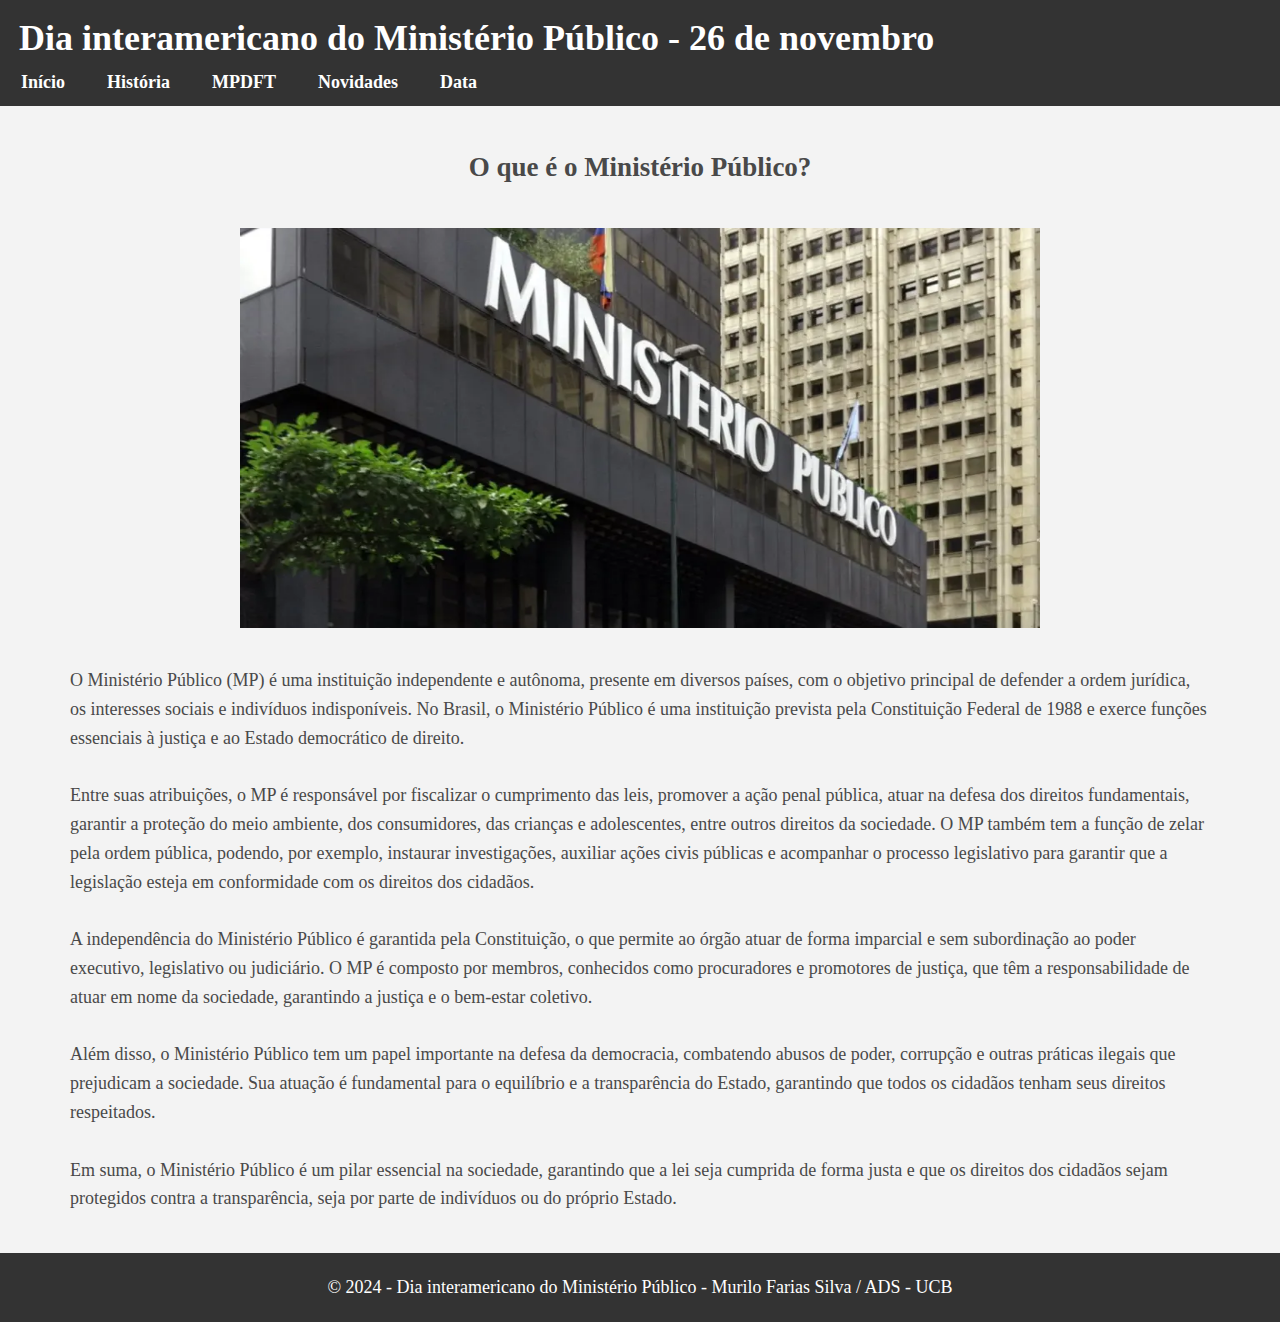
<file: index.html>
<!DOCTYPE html>
<html lang="pt">
<head>
    <meta charset="UTF-8">
    <meta name="viewport" content="width=device-width, initial-scale=1.0">
    <link rel="stylesheet" href="styles.css">
    <title>Ministério Público - Início</title>
</head>
<body>
    <header>
        <nav>
            <h1>Dia interamericano do Ministério Público - 26 de novembro</h1>
            <ul>
                <li><a href="index.html">Início</a></li>
                <li><a href="historia.html">História</a></li>
                <li><a href="mpdft.html">MPDFT</a></li>
                <li><a href="novidades.html">Novidades</a></li>
                <li><a href="data.html">Data</a></li>
            </ul>
        </nav>
    </header>
    
    <div class="texto">
        <h2 align="center">O que é o Ministério Público?</h2>

        <br><div align="center">
            <img src="imagens/imagem1.jpg" alt="ministeriopublico" width="800" height="400">
        </div>

        <br><p>O Ministério Público (MP) é uma instituição independente e autônoma, presente em diversos países, com o objetivo principal de defender a ordem jurídica, os interesses sociais e indivíduos indisponíveis. No Brasil, o Ministério Público é uma instituição prevista pela Constituição Federal de 1988 e exerce funções essenciais à justiça e ao Estado democrático de direito.</p>

        <br><p>Entre suas atribuições, o MP é responsável por fiscalizar o cumprimento das leis, promover a ação penal pública, atuar na defesa dos direitos fundamentais, garantir a proteção do meio ambiente, dos consumidores, das crianças e adolescentes, entre outros direitos da sociedade. O MP também tem a função de zelar pela ordem pública, podendo, por exemplo, instaurar investigações, auxiliar ações civis públicas e acompanhar o processo legislativo para garantir que a legislação esteja em conformidade com os direitos dos cidadãos.</p>
            
        <br><p>A independência do Ministério Público é garantida pela Constituição, o que permite ao órgão atuar de forma imparcial e sem subordinação ao poder executivo, legislativo ou judiciário. O MP é composto por membros, conhecidos como procuradores e promotores de justiça, que têm a responsabilidade de atuar em nome da sociedade, garantindo a justiça e o bem-estar coletivo.</p>
            
        <br><p>Além disso, o Ministério Público tem um papel importante na defesa da democracia, combatendo abusos de poder, corrupção e outras práticas ilegais que prejudicam a sociedade. Sua atuação é fundamental para o equilíbrio e a transparência do Estado, garantindo que todos os cidadãos tenham seus direitos respeitados.</p>
            
        <br><p>Em suma, o Ministério Público é um pilar essencial na sociedade, garantindo que a lei seja cumprida de forma justa e que os direitos dos cidadãos sejam protegidos contra a transparência, seja por parte de indivíduos ou do próprio Estado.</p>
    </div>

    <footer>
        <p>&copy; 2024 - Dia interamericano do Ministério Público - Murilo Farias Silva / ADS - UCB</p>
    </footer>

</body>
</html>
</file>
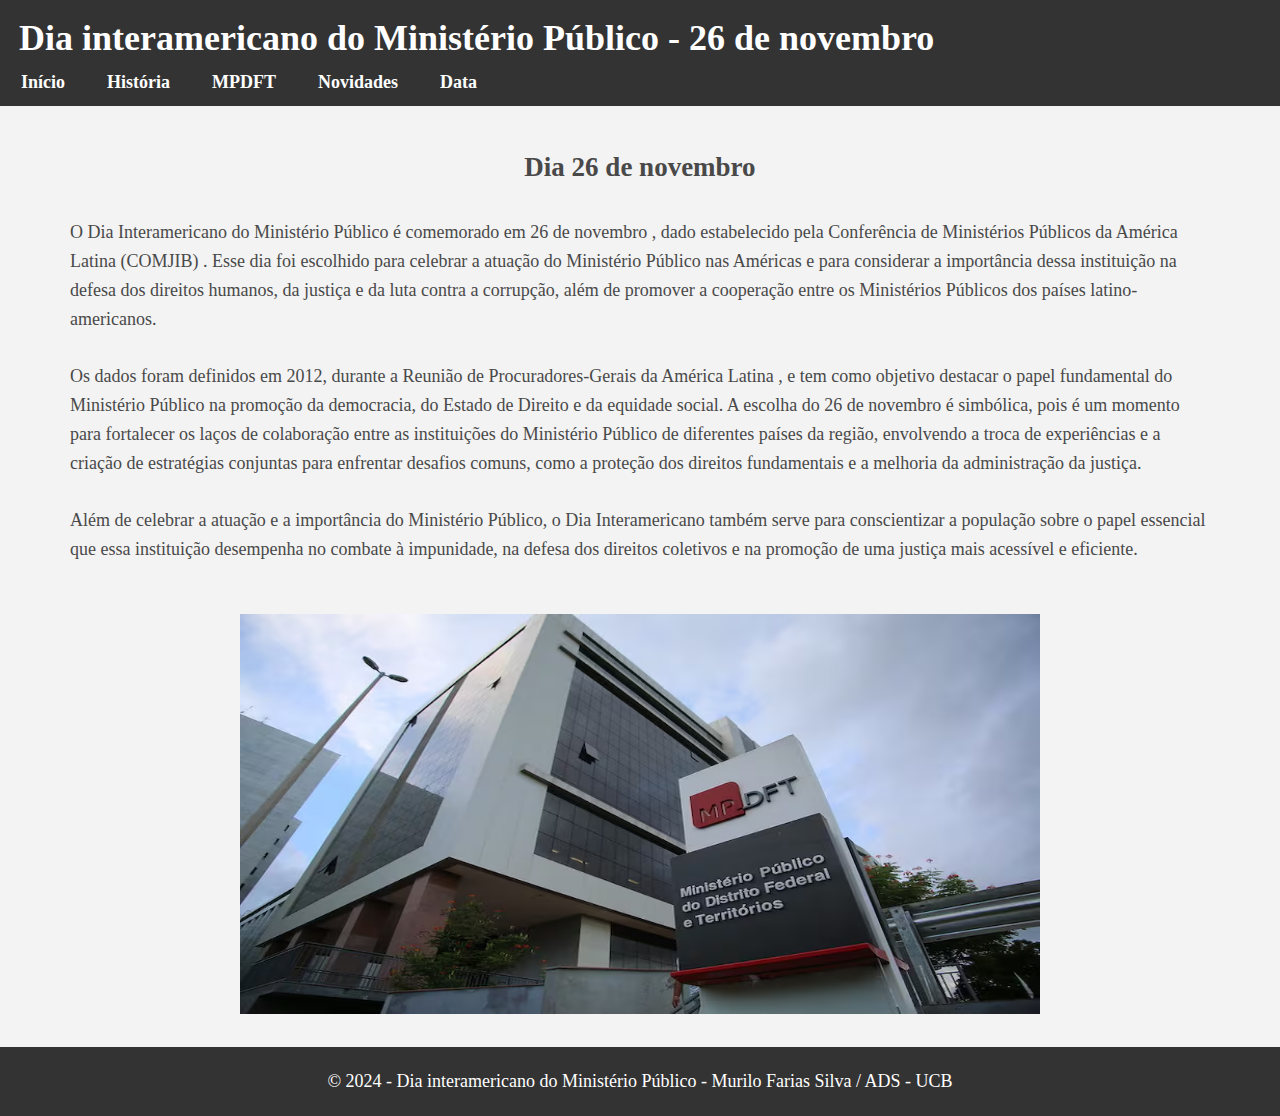
<file: data.html>
<!DOCTYPE html>
<html lang="pt">
<head>
    <meta charset="UTF-8">
    <meta name="viewport" content="width=device-width, initial-scale=1.0">
    <link rel="stylesheet" href="styles.css">
    <title>Ministério Público - Data</title>
</head>
<body>
    <header>
        <nav>
            <h1>Dia interamericano do Ministério Público - 26 de novembro</h1>
            <ul>
                <li><a href="index.html">Início</a></li>
                <li><a href="historia.html">História</a></li>
                <li><a href="mpdft.html">MPDFT</a></li>
                <li><a href="novidades.html">Novidades</a></li>
                <li><a href="data.html">Data</a></li>
            </ul>
        </nav>
    </header>
    
    <div class="texto">
        <h2 align="center">Dia 26 de novembro</h2>
        <br><p>O Dia Interamericano do Ministério Público é comemorado em 26 de novembro , dado estabelecido pela Conferência de Ministérios Públicos da América Latina (COMJIB) . Esse dia foi escolhido para celebrar a atuação do Ministério Público nas Américas e para considerar a importância dessa instituição na defesa dos direitos humanos, da justiça e da luta contra a corrupção, além de promover a cooperação entre os Ministérios Públicos dos países latino-americanos.</p>

        <br><p>Os dados foram definidos em 2012, durante a Reunião de Procuradores-Gerais da América Latina , e tem como objetivo destacar o papel fundamental do Ministério Público na promoção da democracia, do Estado de Direito e da equidade social. A escolha do 26 de novembro é simbólica, pois é um momento para fortalecer os laços de colaboração entre as instituições do Ministério Público de diferentes países da região, envolvendo a troca de experiências e a criação de estratégias conjuntas para enfrentar desafios comuns, como a proteção dos direitos fundamentais e a melhoria da administração da justiça.</p>

        <br><p>Além de celebrar a atuação e a importância do Ministério Público, o Dia Interamericano também serve para conscientizar a população sobre o papel essencial que essa instituição desempenha no combate à impunidade, na defesa dos direitos coletivos e na promoção de uma justiça mais acessível e eficiente.</p>
    </div>

    <div align="center">
        <img src="imagens/imagem3.jpg" alt="ministeriopublico" width="800" height="400">
    </div>

    <br><footer>
        <p>&copy; 2024 - Dia interamericano do Ministério Público - Murilo Farias Silva / ADS - UCB</p>
    </footer>
</body>
</html>
</file>
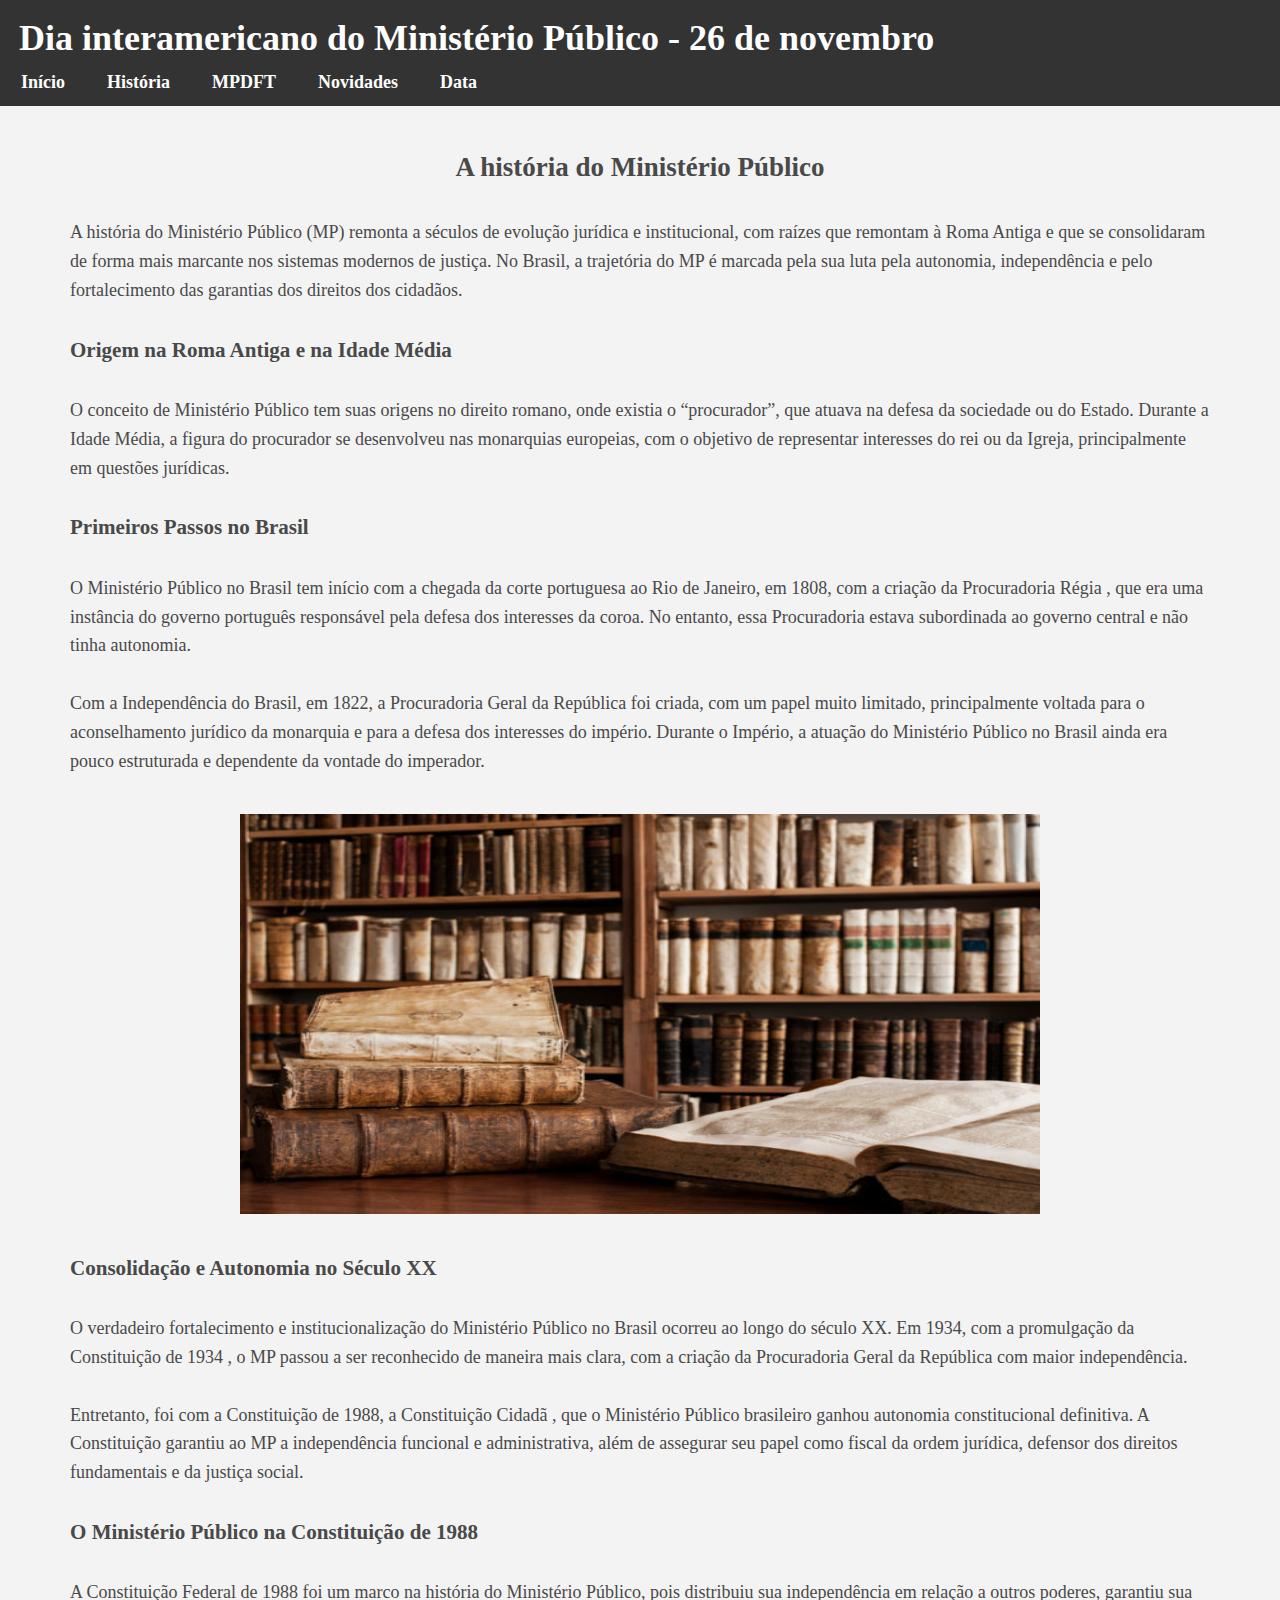
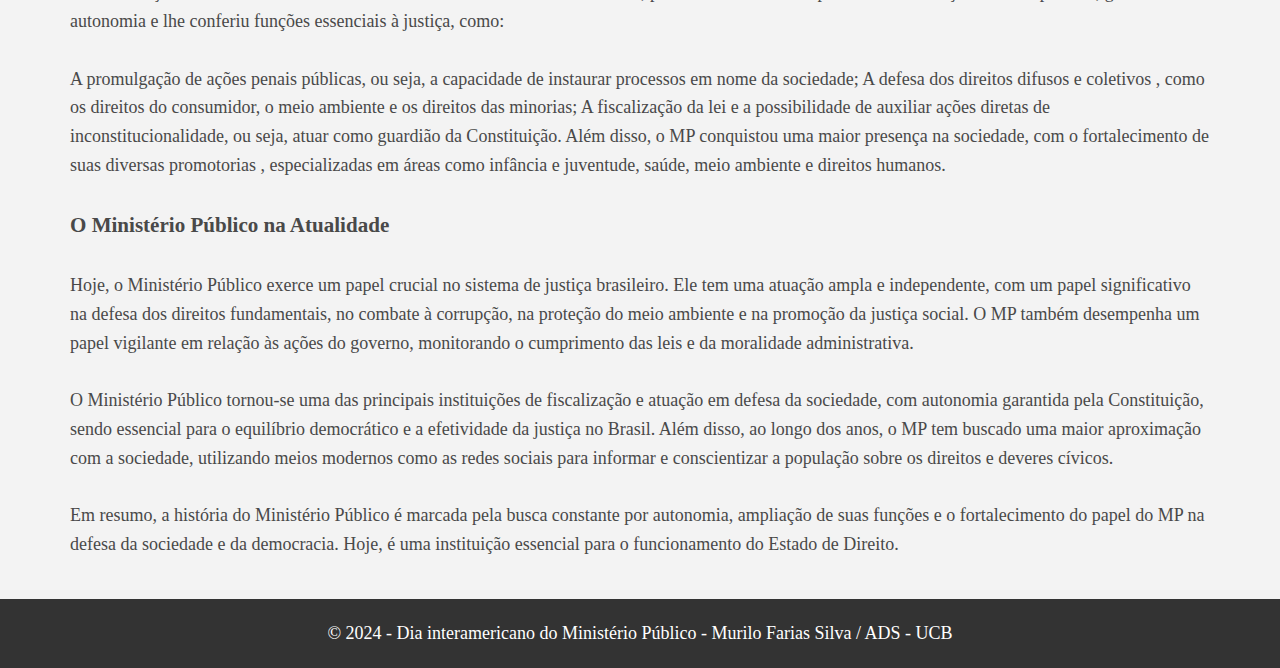
<file: historia.html>
<!DOCTYPE html>
<html lang="pt">
<head>
    <meta charset="UTF-8">
    <meta name="viewport" content="width=device-width, initial-scale=1.0">
    <link rel="stylesheet" href="styles.css">
    <title>Ministério Público - História</title>
</head>
<body>
    <header>
        <nav>
            <h1>Dia interamericano do Ministério Público - 26 de novembro</h1>
            <ul>
                <li><a href="index.html">Início</a></li>
                <li><a href="historia.html">História</a></li>
                <li><a href="mpdft.html">MPDFT</a></li>
                <li><a href="novidades.html">Novidades</a></li>
                <li><a href="data.html">Data</a></li>
            </ul>
        </nav>
    </header>

    <div class="texto">
        <h2 align="center">A história do Ministério Público</h2>
        <br>A história do Ministério Público (MP) remonta a séculos de evolução jurídica e institucional, com raízes que remontam à Roma Antiga e que se consolidaram de forma mais marcante nos sistemas modernos de justiça. No Brasil, a trajetória do MP é marcada pela sua luta pela autonomia, independência e pelo fortalecimento das garantias dos direitos dos cidadãos.

        <br><br><h3>Origem na Roma Antiga e na Idade Média</h3>
        <br><p></p>O conceito de Ministério Público tem suas origens no direito romano, onde existia o “procurador”, que atuava na defesa da sociedade ou do Estado. Durante a Idade Média, a figura do procurador se desenvolveu nas monarquias           europeias, com o objetivo de representar interesses do rei ou da Igreja, principalmente em questões jurídicas.

        <br><br><h3>Primeiros Passos no Brasil</h3>
        <br><p>O Ministério Público no Brasil tem início com a chegada da corte portuguesa ao Rio de Janeiro, em 1808, com a criação da Procuradoria Régia , que era uma instância do governo português responsável pela defesa dos interesses da coroa. No entanto, essa Procuradoria estava subordinada ao governo central e não tinha autonomia.</p>

        <br><p>Com a Independência do Brasil, em 1822, a Procuradoria Geral da República foi criada, com um papel muito limitado, principalmente voltada para o aconselhamento jurídico da monarquia e para a defesa dos interesses do império. Durante o Império, a atuação do Ministério Público no Brasil ainda era pouco estruturada e dependente da vontade do imperador.</p>

        <br><div align="center">
            <img src="imagens/imagem2.jpg" alt="livrosantigos" width="800" height="400">
        </div>

        <br><h3>Consolidação e Autonomia no Século XX</h3>
        <br><p>O verdadeiro fortalecimento e institucionalização do Ministério Público no Brasil ocorreu ao longo do século XX. Em 1934, com a promulgação da Constituição de 1934 , o MP passou a ser reconhecido de maneira mais clara, com a criação da Procuradoria Geral da República com maior independência.</p>

        <br><p>Entretanto, foi com a Constituição de 1988, a Constituição Cidadã , que o Ministério Público brasileiro ganhou autonomia constitucional definitiva. A Constituição garantiu ao MP a independência funcional e administrativa, além de assegurar seu papel como fiscal da ordem jurídica, defensor dos direitos fundamentais e da justiça social.</p>

        <br><h3>O Ministério Público na Constituição de 1988</h3>
        <br><p>A Constituição Federal de 1988 foi um marco na história do Ministério Público, pois distribuiu sua independência em relação a outros poderes, garantiu sua autonomia e lhe conferiu funções essenciais à justiça, como:</p>

        <br><p>A promulgação de ações penais públicas, ou seja, a capacidade de instaurar processos em nome da sociedade;
        A defesa dos direitos difusos e coletivos , como os direitos do consumidor, o meio ambiente e os direitos das minorias;
        A fiscalização da lei e a possibilidade de auxiliar ações diretas de inconstitucionalidade, ou seja, atuar como guardião da Constituição.
        Além disso, o MP conquistou uma maior presença na sociedade, com o fortalecimento de suas diversas promotorias , especializadas em áreas como infância e juventude, saúde, meio ambiente e direitos humanos.</p>

        <br><h3>O Ministério Público na Atualidade</h3>
        <br><p>Hoje, o Ministério Público exerce um papel crucial no sistema de justiça brasileiro. Ele tem uma atuação ampla e independente, com um papel significativo na defesa dos direitos fundamentais, no combate à corrupção, na proteção do meio ambiente e na promoção da justiça social. O MP também desempenha um papel vigilante em relação às ações do governo, monitorando o cumprimento das leis e da moralidade administrativa.</p>

        <br><p>O Ministério Público tornou-se uma das principais instituições de fiscalização e atuação em defesa da sociedade, com autonomia garantida pela Constituição, sendo essencial para o equilíbrio democrático e a efetividade da justiça no Brasil. Além disso, ao longo dos anos, o MP tem buscado uma maior aproximação com a sociedade, utilizando meios modernos como as redes sociais para informar e conscientizar a população sobre os direitos e deveres cívicos.</p>

        <br><p>Em resumo, a história do Ministério Público é marcada pela busca constante por autonomia, ampliação de suas funções e o fortalecimento do papel do MP na defesa da sociedade e da democracia. Hoje, é uma instituição essencial para o funcionamento do Estado de Direito.</p>
    </div>

    <footer>
        <p>&copy; 2024 - Dia interamericano do Ministério Público - Murilo Farias Silva / ADS - UCB</p>
    </footer>

</body>
</html>
</file>
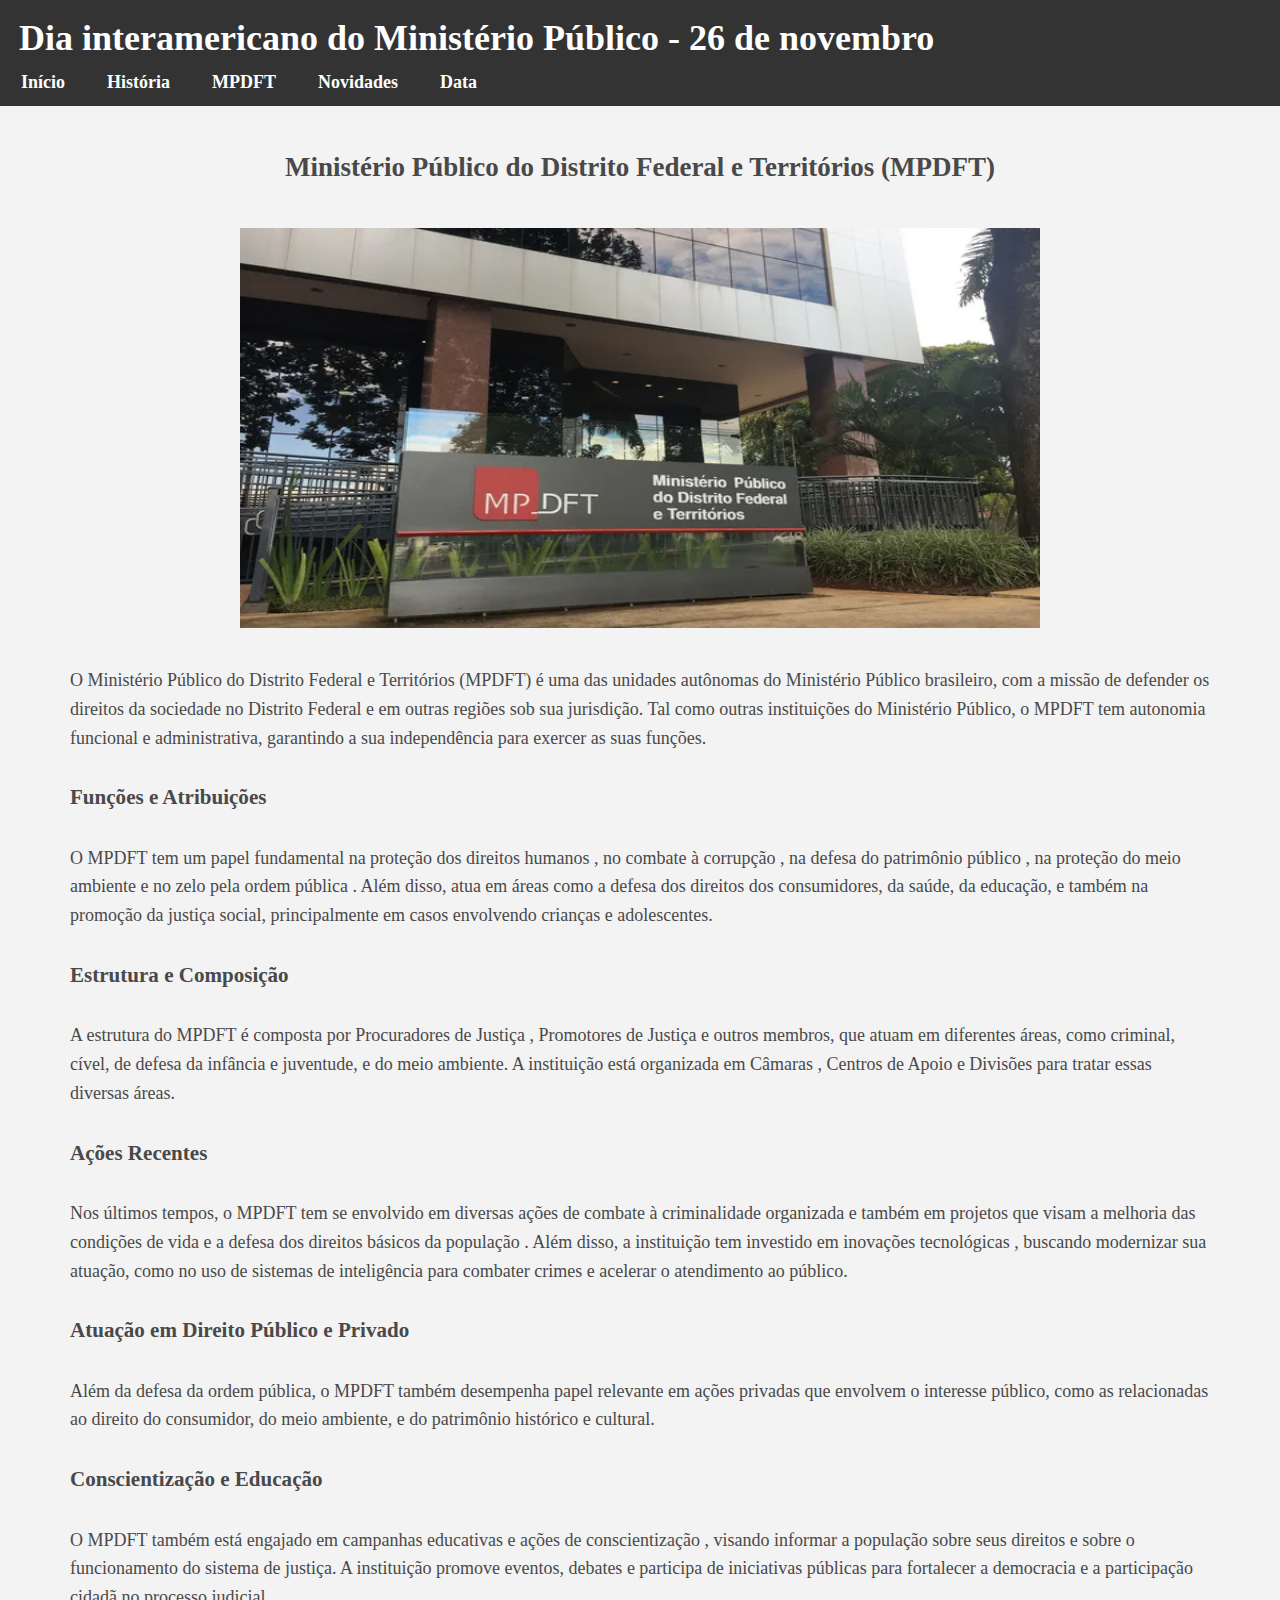
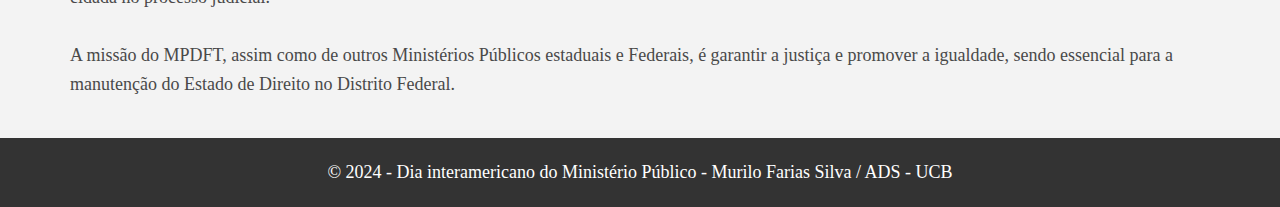
<file: mpdft.html>
<!DOCTYPE html>
<html lang="pt">
<head>
    <meta charset="UTF-8">
    <meta name="viewport" content="width=device-width, initial-scale=1.0">
    <link rel="stylesheet" href="styles.css">
    <title>Ministério Público - Início</title>
</head>
<body>
    <header>
        <nav>
            <h1>Dia interamericano do Ministério Público - 26 de novembro</h1>
            <ul>
                <li><a href="index.html">Início</a></li>
                <li><a href="historia.html">História</a></li>
                <li><a href="mpdft.html">MPDFT</a></li>
                <li><a href="novidades.html">Novidades</a></li>
                <li><a href="data.html">Data</a></li>
            </ul>
        </nav>
    </header>
    
    <div class="texto">
        <h2 align="center">Ministério Público do Distrito Federal e Territórios (MPDFT)</h2>

        <br><div align="center">
            <img src="imagens/imagem5.jpg" alt="ministeriopublico" width="800" height="400">
        </div>

        <br><p>O Ministério Público do Distrito Federal e Territórios (MPDFT) é uma das unidades autônomas do Ministério Público brasileiro, com a missão de defender os direitos da sociedade no Distrito Federal e em outras regiões sob sua jurisdição. Tal como outras instituições do Ministério Público, o MPDFT tem autonomia funcional e administrativa, garantindo a sua independência para exercer as suas funções.</p>

        <br><p><h3>Funções e Atribuições</h3></p>
        <br><p>O MPDFT tem um papel fundamental na proteção dos direitos humanos , no combate à corrupção , na defesa do patrimônio público , na proteção do meio ambiente e no zelo pela ordem pública . Além disso, atua em áreas como a defesa dos direitos dos consumidores, da saúde, da educação, e também na promoção da justiça social, principalmente em casos envolvendo crianças e adolescentes.</p>

        <br><p><h3>Estrutura e Composição</h3></p>
        <br><p>A estrutura do MPDFT é composta por Procuradores de Justiça , Promotores de Justiça e outros membros, que atuam em diferentes áreas, como criminal, cível, de defesa da infância e juventude, e do meio ambiente. A instituição está organizada em Câmaras , Centros de Apoio e Divisões para tratar essas diversas áreas.</p>

        <br><p><h3>Ações Recentes</h3></p>
        <br><p>Nos últimos tempos, o MPDFT tem se envolvido em diversas ações de combate à criminalidade organizada e também em projetos que visam a melhoria das condições de vida e a defesa dos direitos básicos da população . Além disso, a instituição tem investido em inovações tecnológicas , buscando modernizar sua atuação, como no uso de sistemas de inteligência para combater crimes e acelerar o atendimento ao público.</p>

        <br><p><h3>Atuação em Direito Público e Privado</h3></p>
        <br><p>Além da defesa da ordem pública, o MPDFT também desempenha papel relevante em ações privadas que envolvem o interesse público, como as relacionadas ao direito do consumidor, do meio ambiente, e do patrimônio histórico e cultural.</p>

        <br><p><h3>Conscientização e Educação</h3></p>
        <br><p>O MPDFT também está engajado em campanhas educativas e ações de conscientização , visando informar a população sobre seus direitos e sobre o funcionamento do sistema de justiça. A instituição promove eventos, debates e participa de iniciativas públicas para fortalecer a democracia e a participação cidadã no processo judicial.</p>

        <br><p>A missão do MPDFT, assim como de outros Ministérios Públicos estaduais e Federais, é garantir a justiça e promover a igualdade, sendo essencial para a manutenção do Estado de Direito no Distrito Federal.</p>
    </div>

    <footer>
        <p>&copy; 2024 - Dia interamericano do Ministério Público - Murilo Farias Silva / ADS - UCB</p>
    </footer>

</body>
</html>
</file>
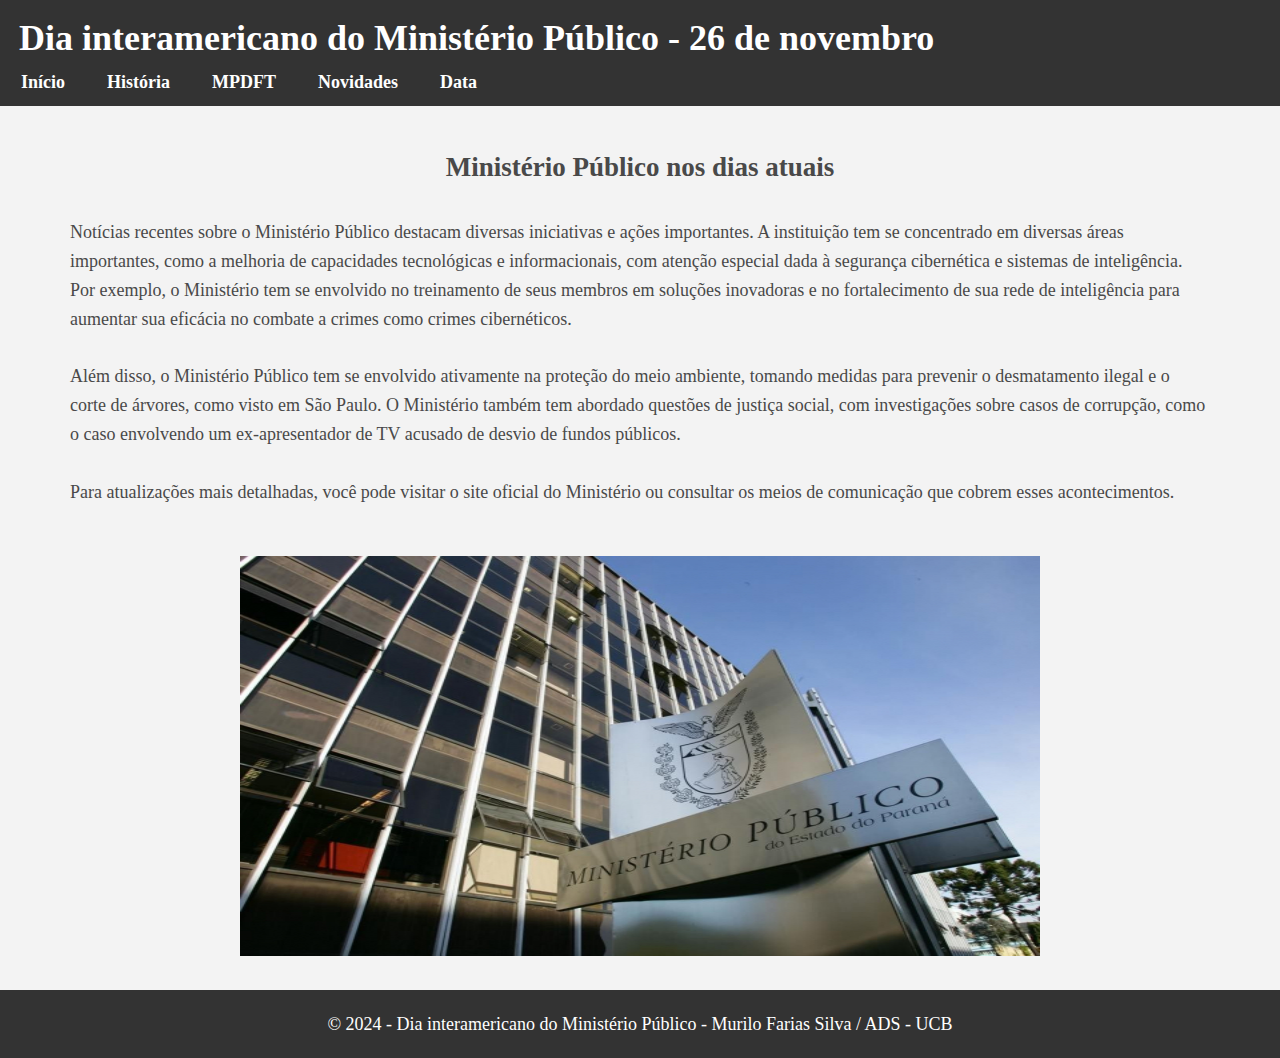
<file: novidades.html>
<!DOCTYPE html>
<html lang="pt">
<head>
    <meta charset="UTF-8">
    <meta name="viewport" content="width=device-width, initial-scale=1.0">
    <link rel="stylesheet" href="styles.css">
    <title>Ministério Público - Novidades</title>
</head>
<body>
    
    <header>
        <nav>
            <h1>Dia interamericano do Ministério Público - 26 de novembro</h1>
            <ul>
                <li><a href="index.html">Início</a></li>
                <li><a href="historia.html">História</a></li>
                <li><a href="mpdft.html">MPDFT</a></li>
                <li><a href="novidades.html">Novidades</a></li>
                <li><a href="data.html">Data</a></li>
            </ul>
        </nav>
    </header>
   
    <div class="texto">
        <h2 align="center">Ministério Público nos dias atuais</h2>
        <br><p>Notícias recentes sobre o Ministério Público destacam diversas iniciativas e ações importantes. A instituição tem se concentrado em diversas áreas importantes, como a melhoria de capacidades tecnológicas e informacionais, com atenção especial dada à segurança cibernética e sistemas de inteligência. Por exemplo, o Ministério tem se envolvido no treinamento de seus membros em soluções inovadoras e no fortalecimento de sua rede de inteligência para aumentar sua eficácia no combate a crimes como crimes cibernéticos.</p>

        <br><p>Além disso, o Ministério Público tem se envolvido ativamente na proteção do meio ambiente, tomando medidas para prevenir o desmatamento ilegal e o corte de árvores, como visto em São Paulo. O Ministério também tem abordado questões de justiça social, com investigações sobre casos de corrupção, como o caso envolvendo um ex-apresentador de TV acusado de desvio de fundos públicos.</p>

        <br><p>Para atualizações mais detalhadas, você pode visitar o site oficial do Ministério ou consultar os meios de comunicação que cobrem esses acontecimentos.</p>
    </div>

    <div align="center">
        <img src="imagens/imagem4.jpg" alt="ministeriopublico" width="800" height="400">
    </div>

    <br><footer>
        <p>&copy; 2024 - Dia interamericano do Ministério Público - Murilo Farias Silva / ADS - UCB</p>
    </footer>

</body>
</html>
</file>
<file: styles.css>
* {
    margin: 0;
    padding: 0;
    box-sizing: border-box;
}

body {
    font-family: Arial, sans-serif;
    line-height: 1.6;
    background-color: #f3f3f3;
    color: #494949;
    margin: 0;
    padding: 0;
}

header {
    background-color: #333;
    color: white;
    padding: 10px 0;
    font-family: Cambria, Cochin, Georgia, Times, 'Times New Roman', serif;
    font-size: large;
}

div {
    padding-top: 10px;  
}

nav ul {
    list-style: none;
    display: flex;
    flex-wrap: wrap;
    text-align: left;
}

nav ul li {
    margin: 0 5px;
}

nav ul li a {
    color: white;
    font-weight: bold;
    padding: 8px 16px;
    text-decoration: none;
    border-radius: 8px;
    transition: background-color 0.5s;
}

nav ul li a:hover {
    background-color: #494949;
}

h1 {
    text-align: left;
    color: white;
    margin-left: 19px;
}

footer {
    background-color: #333;
    color: white;
    padding: 20px 0;
    text-align: center;
    font-family: Cambria, Cochin, Georgia, Times, 'Times New Roman', serif;
    font-size: large;
}

.texto{
    margin: 10px auto;
    padding: 30px;
    max-width: 1200px;
    font-family: Cambria, Cochin, Georgia, Times, 'Times New Roman', serif;
    font-size: large;
}
</file>
